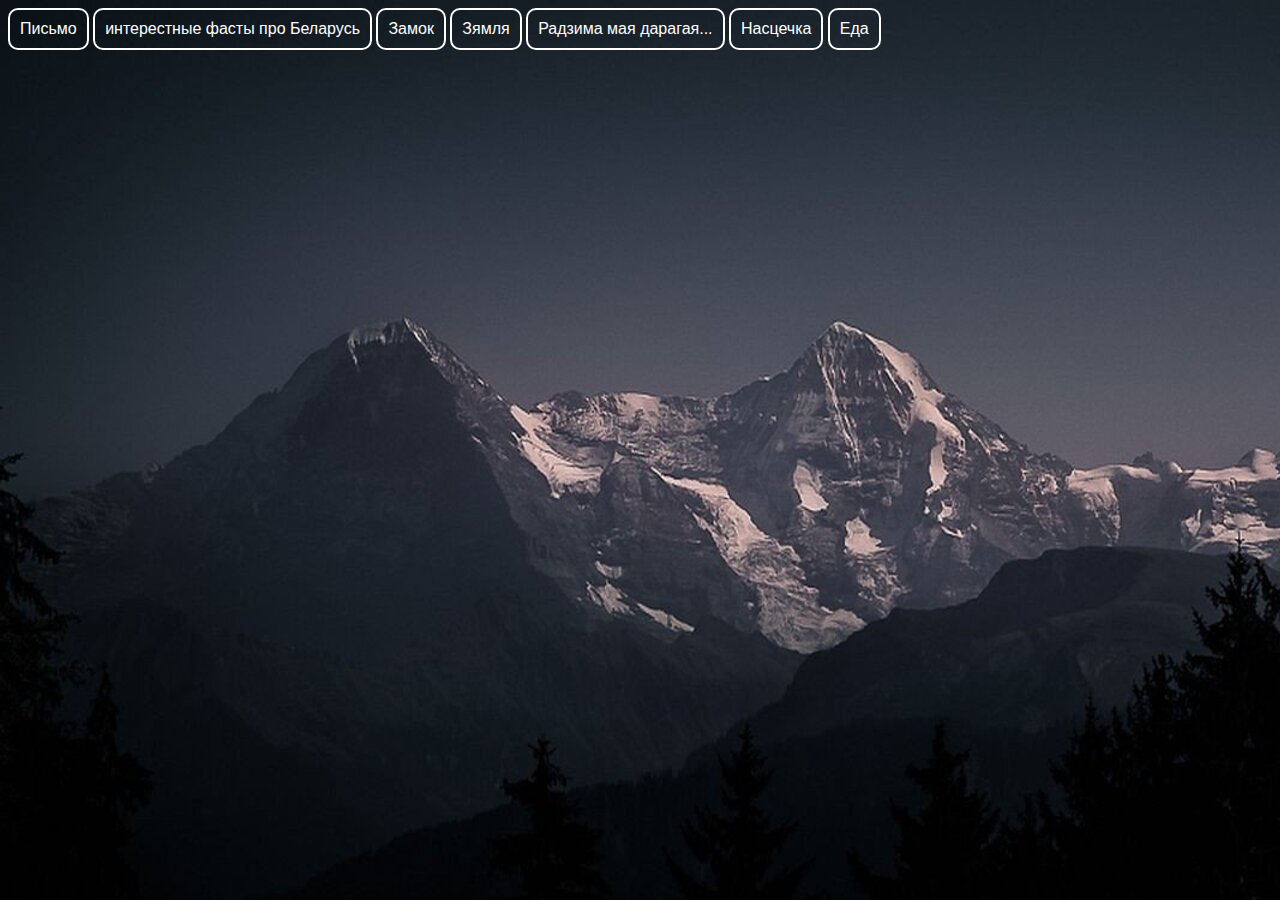
<file: index.html>
<!DOCTYPE html>
<html lang="en">
<head>
    <meta charset="UTF-8">
    <meta name="viewport" content="width=device-width, initial-scale=1.0">
    <title>Презентация</title>
    <link rel="shortcut icon" href="photos/icon.ico" type="image/x-icon">
    <link rel="stylesheet" href="style.css">
    <meta name="viewport" content="width=device-width, initial-scale=1.0">
</head>

  <a href = "pismo" class="button">Письмо</a>
  <a href = "most-bel" class="button">интерестные фасты про Беларусь</a>
  <a href = "zamok" class="button">Замок</a>
  <a href = "zamlya" class="button">Зямля</a>
  <a href = "radzima_maya_daragaya" class="button">Радзима мая дарагая...</a>
  <a href = "nastya" class="button">Насцечка</a>
  <a href = "food" class="button">Еда</a>
  
</body>
</html>
</file>
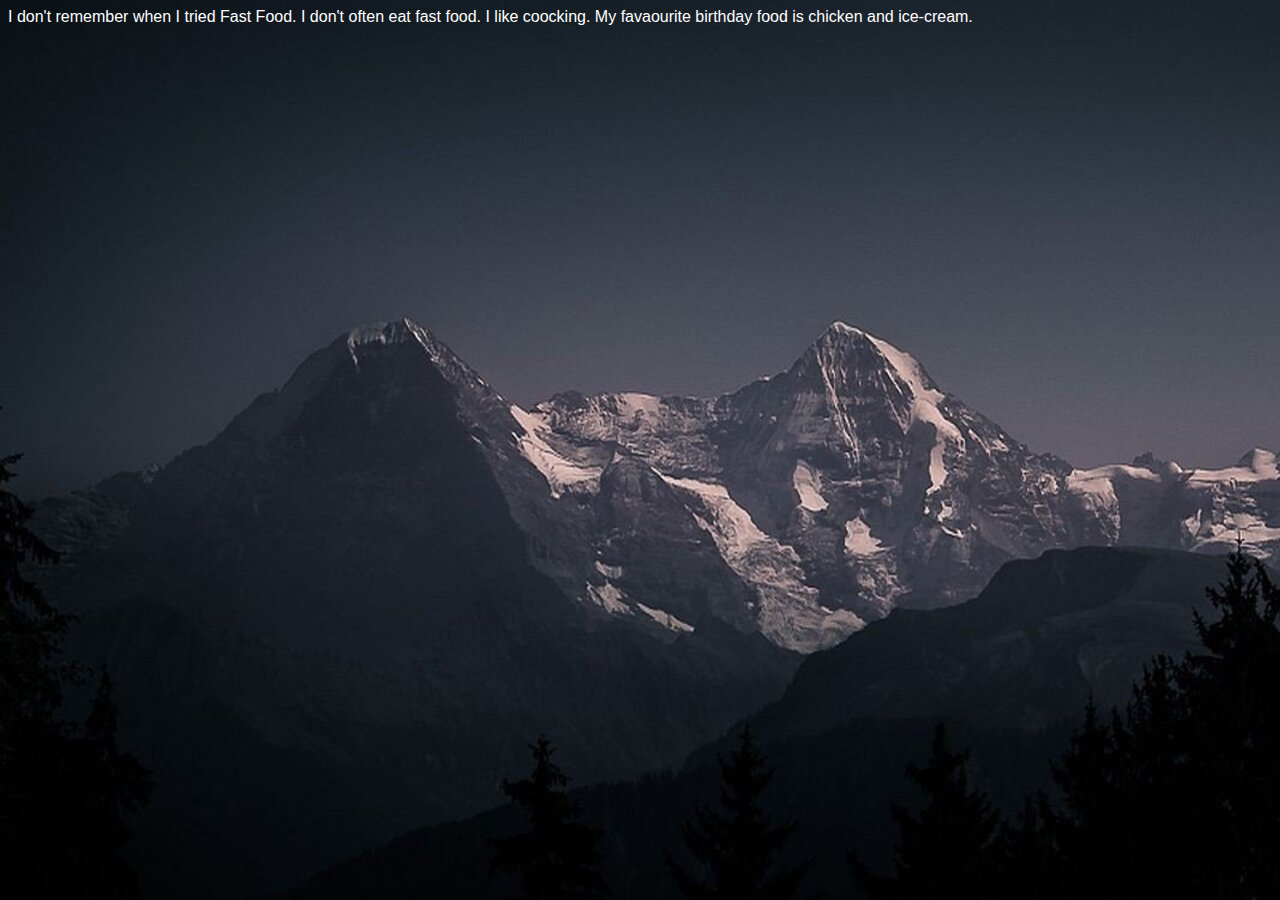
<file: cheesecake.html>
<!DOCTYPE html>
<html lang="en">
<head>
    <meta charset="UTF-8">
    <meta name="viewport" content="width=device-width, initial-scale=1.0">
    <title>Restaurant Menu</title>
    <link rel="stylesheet" href="style.css">
</head>
<body>
<span>
  I don't remember when I tried Fast Food. I don't often eat fast food. I like coocking. My favaourite birthday food is chicken and ice-cream. 
</span>
</body>
</html>
</file>
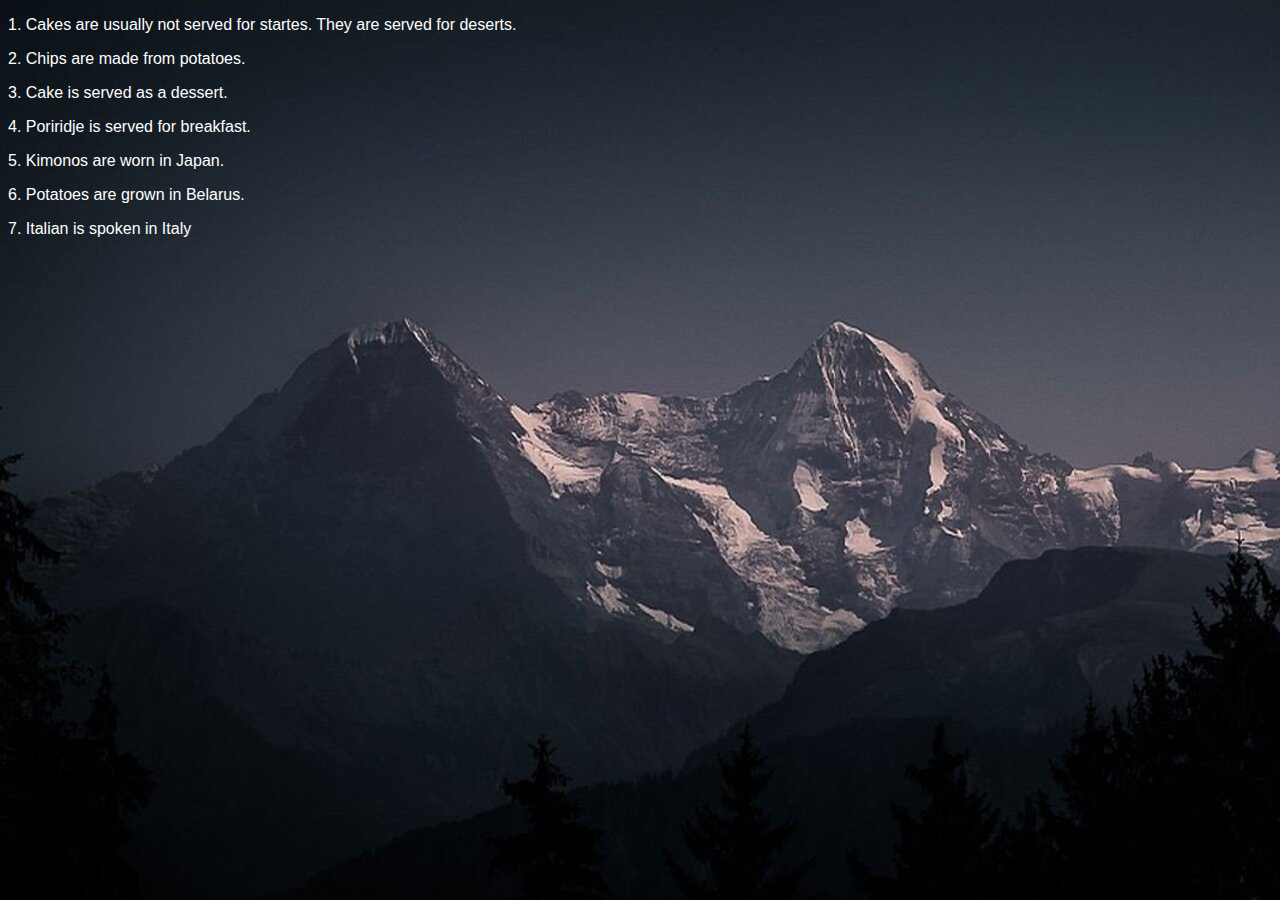
<file: food.html>
<!DOCTYPE html>
<html lang="en">
<head>
    <meta charset="UTF-8">
    <meta name="viewport" content="width=device-width, initial-scale=1.0">
    <title>Еда</title>
    <link rel="stylesheet" href="style.css">
</head>
<body>
    <p>1. Cakes are usually not served for startes. They are served for deserts.</p>
    <p>2. Сhips are made from potatoes.</p>
    <p>3. Cake is served as a dessert.</p>
    <p>4. Poriridje is served for breakfast.</p>
    <p>5. Kimonos are worn in Japan.</p>
    <p>6. Potatoes  are grown in Belarus.</p>
    <p>7. Italian is spoken in Italy</p>
</body>
</html>
</file>
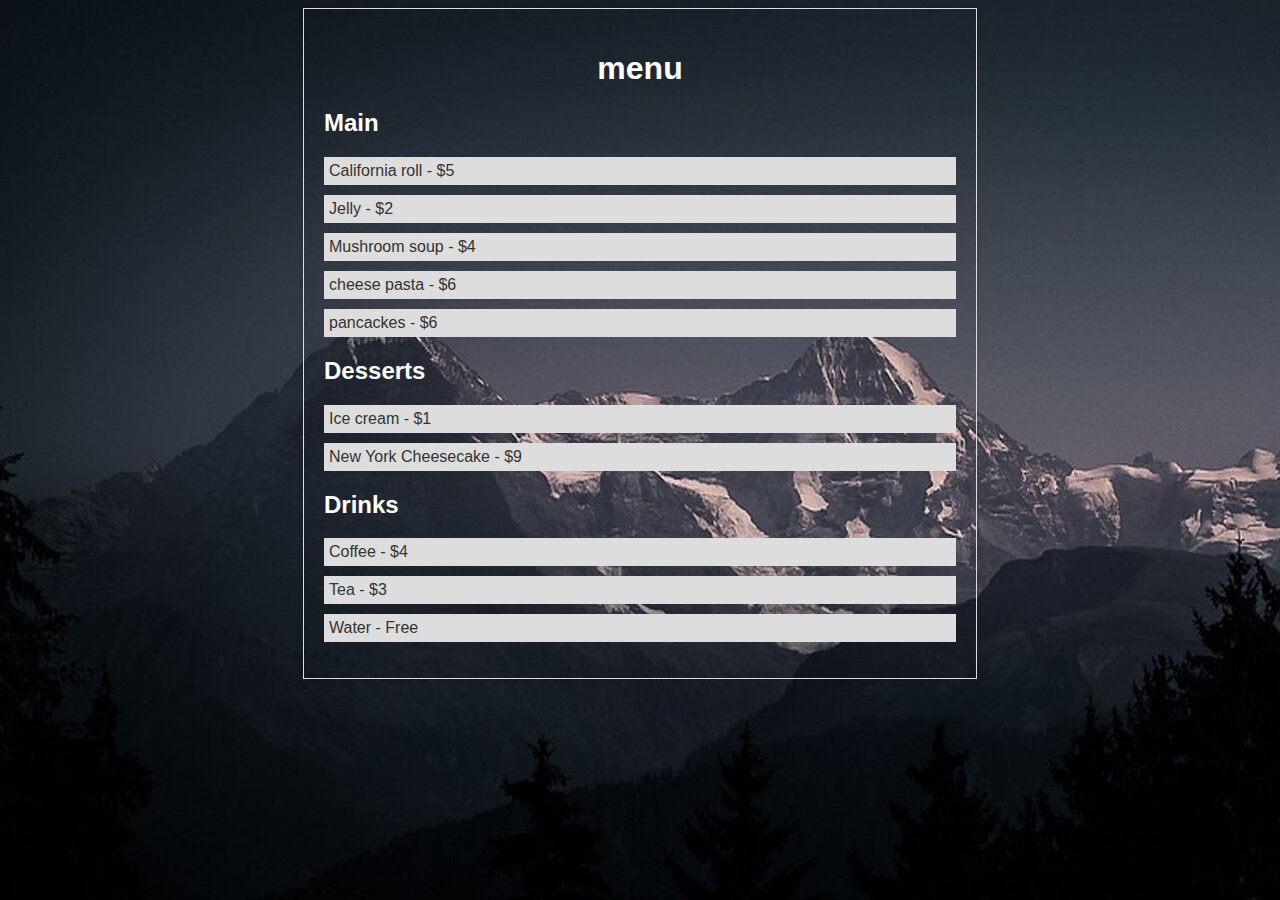
<file: menu.html>
<!DOCTYPE html>
<html lang="en">
<head>
    <meta charset="UTF-8">
    <meta name="viewport" content="width=device-width, initial-scale=1.0">
    <title>Restaurant Menu</title>
    <link rel="stylesheet" href="style.css">
</head>
<body>
<div class="menu">
    <h1 class="center">menu</h1>

    <h2 id="main">Main</h2>
    <ul>
        <li><a href="#roll">California roll - $5</a></li>
        <li><a href="#pizza">Jelly - $2</a></li>
        <li><a href="#fish">Mushroom soup - $4</a></li>
        <li><a href="#pasta">cheese pasta - $6</a></li>
        <li><a href="#pancackes">pancackes - $6</a></li>
    </ul>

    <h2 id="desserts">Desserts</h2>
    <ul>
        <li><a href="#icecream">Ice cream - $1</a></li>
        <li><a href="cheesecake.html">New York Cheesecake - $9</a></li>
    </ul>

    <h2 id="drinks">Drinks</h2>
    <ul>
        <li><a href="#coffee">Coffee - $4</a></li>
        <li><a href="#tea">Tea - $3</a></li>
        <li><a href="#water">Water - Free</a></li>
    </ul>
</div>

</body>
</html>
</file>
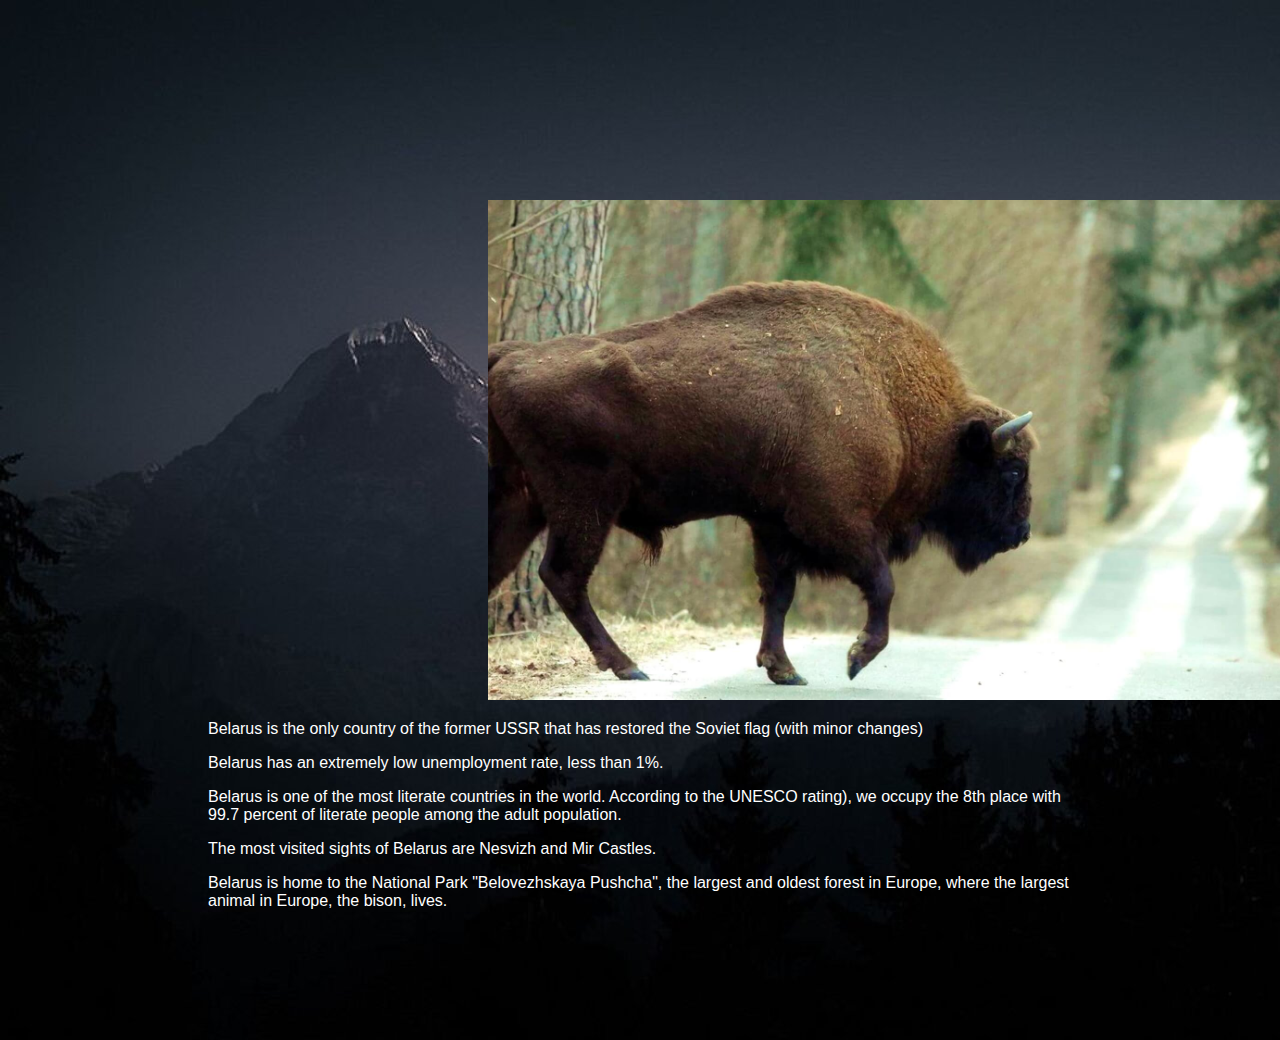
<file: most-bel.html>
<!DOCTYPE html>
<html lang="en">
<head>
    <meta charset="UTF-8">
    <meta name="viewport" content="width=device-width, initial-scale=1.0">
    <title>Презентация</title>
    <link rel="shortcut icon" href="photos/icon.ico" type="image/x-icon">
    <link rel="stylesheet" href="style.css">
    <meta name="viewport" content="width=device-width, initial-scale=1.0">
</head>
<body>
    <div style="margin: 200px 200px; height: 640px;">
        <img src="photos/photo_13.jpg" alt="" style="margin-left:280px; top: 20px;" height="500px">
        <p class="text">Belarus is the only country of the former USSR that has restored the Soviet flag (with minor changes)</p>
        <p class="text">Belarus has an extremely low unemployment rate, less than 1%.</p>
        <p class="text">Belarus is one of the most literate countries in the world. According to the UNESCO rating), we occupy the 8th place with 99.7 percent of literate people among the adult population.</p>
        <p class="text">The most visited sights of Belarus are Nesvizh and Mir Castles.</p>
        <p class="text">Belarus is home to the National Park "Belovezhskaya Pushcha", the largest and oldest forest in Europe, where the largest animal in Europe, the bison, lives.</p>
    </div>
    </div>
</body>
</html>
</file>
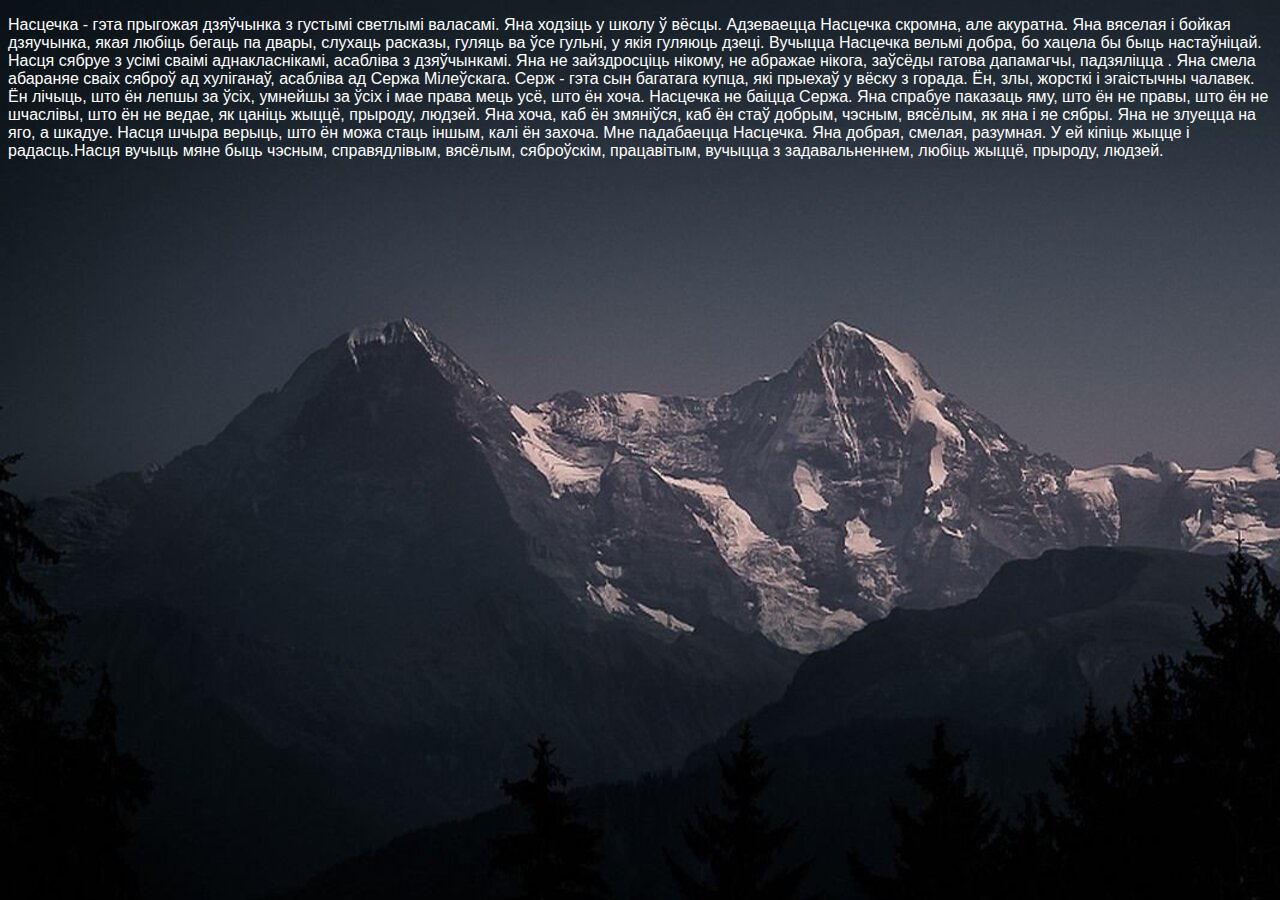
<file: nastya.html>
<!DOCTYPE html>
<html lang="en">
<head>
    <meta charset="UTF-8">
    <meta name="viewport" content="width=device-width, initial-scale=1.0">
    <title>Презентация</title>
    <link rel="shortcut icon" href="photos/icon.ico" type="image/x-icon">
    <link rel="stylesheet" href="style.css">
    <meta name="viewport" content="width=device-width, initial-scale=1.0">
</head>
<body>
    <p>Насцечка - гэта прыгожая дзяўчынка з густымі светлымі валасамі. Яна ходзіць у школу ў вёсцы. Адзеваецца Насцечка скромна, але акуратна. Яна вяселая і бойкая дзяучынка, якая любіць бегаць па двары, слухаць расказы, гуляць ва ўсе гульні, у якія гуляюць дзеці. Вучыцца Насцечка вельмі добра, бо хацела бы быць настаўніцай. Насця сябруе з усімі сваімі аднакласнікамі, асабліва з дзяўчынкамі. Яна не зайздросціць нікому, не абражае нікога, заўсёды гатова дапамагчы, падзяліцца . Яна смела абараняе сваіх сяброў ад хуліганаў, асабліва ад Сержа Мілеўскага.
        Серж - гэта сын багатага купца, які прыехаў у вёску з горада. Ён, злы, жорсткі і эгаістычны чалавек. Ён лічыць, што ён лепшы за ўсіх, умнейшы за ўсіх і мае права мець усё, што ён хоча. Насцечка не баіцца Сержа. Яна спрабуе паказаць яму, што ён не правы, што ён не шчаслівы, што ён не ведае, як цаніць жыццё, прыроду, людзей. Яна хоча, каб ён змяніўся, каб ён стаў добрым, чэсным, вясёлым, як яна і яе сябры. Яна не злуецца на яго, а шкадуе. Насця шчыра верыць, што ён можа стаць іншым, калі ён захоча.
        
        Мне падабаецца Насцечка. Яна добрая, смелая, разумная. У ей кіпіць жыцце і радасць.Насця вучыць мяне быць чэсным, справядлівым, вясёлым, сяброўскім, працавітым, вучыцца з задавальненнем, любіць жыццё, прыроду, людзей.</p>
    </div>
    </div>
</body>
</html>
</file>
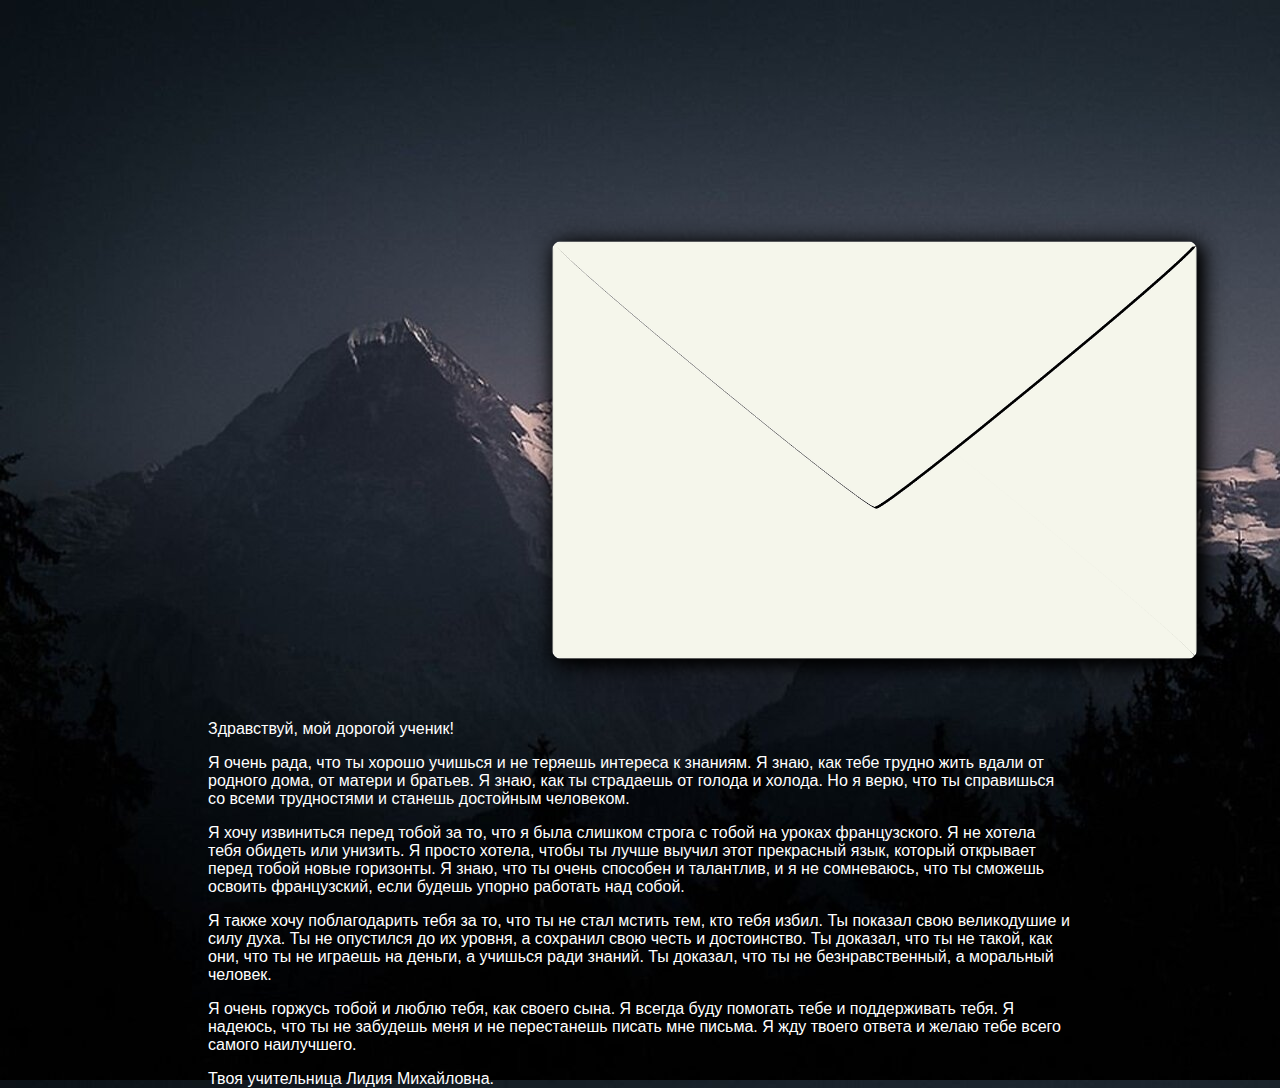
<file: pismo.html>
<!DOCTYPE html>
<html lang="en">
<head>
    <meta charset="UTF-8">
    <meta name="viewport" content="width=device-width, initial-scale=1.0">
    <title>Презентация</title>
    <link rel="shortcut icon" href="photos/icon.ico" type="image/x-icon">
    <link rel="stylesheet" href="style.css">
    <meta name="viewport" content="width=device-width, initial-scale=1.0">
</head>
<body>
    <div style="margin: 200px 200px; height: 640px;">
        <img src="photos/photo_12.png" alt="" style="margin-left:280px; top: 20px;" height="500px">
        <p class="text">Здравствуй, мой дорогой ученик!</p>
        <p class="text">Я очень рада, что ты хорошо учишься и не теряешь интереса к знаниям. Я знаю, как тебе трудно жить вдали от родного дома, от матери и братьев. Я знаю, как ты страдаешь от голода и холода. Но я верю, что ты справишься со всеми трудностями и станешь достойным человеком.</p>
        <p class="text">Я хочу извиниться перед тобой за то, что я была слишком строга с тобой на уроках французского. Я не хотела тебя обидеть или унизить. Я просто хотела, чтобы ты лучше выучил этот прекрасный язык, который открывает перед тобой новые горизонты. Я знаю, что ты очень способен и талантлив, и я не сомневаюсь, что ты сможешь освоить французский, если будешь упорно работать над собой.</p>
        <p class="text">Я также хочу поблагодарить тебя за то, что ты не стал мстить тем, кто тебя избил. Ты показал свою великодушие и силу духа. Ты не опустился до их уровня, а сохранил свою честь и достоинство. Ты доказал, что ты не такой, как они, что ты не играешь на деньги, а учишься ради знаний. Ты доказал, что ты не безнравственный, а моральный человек.</p>
        <p class="text">Я очень горжусь тобой и люблю тебя, как своего сына. Я всегда буду помогать тебе и поддерживать тебя. Я надеюсь, что ты не забудешь меня и не перестанешь писать мне письма. Я жду твоего ответа и желаю тебе всего самого наилучшего.</p>
        <p class="text">Твоя учительница Лидия Михайловна.</p>
    </div>
    </div>
</body>
</html>
</file>
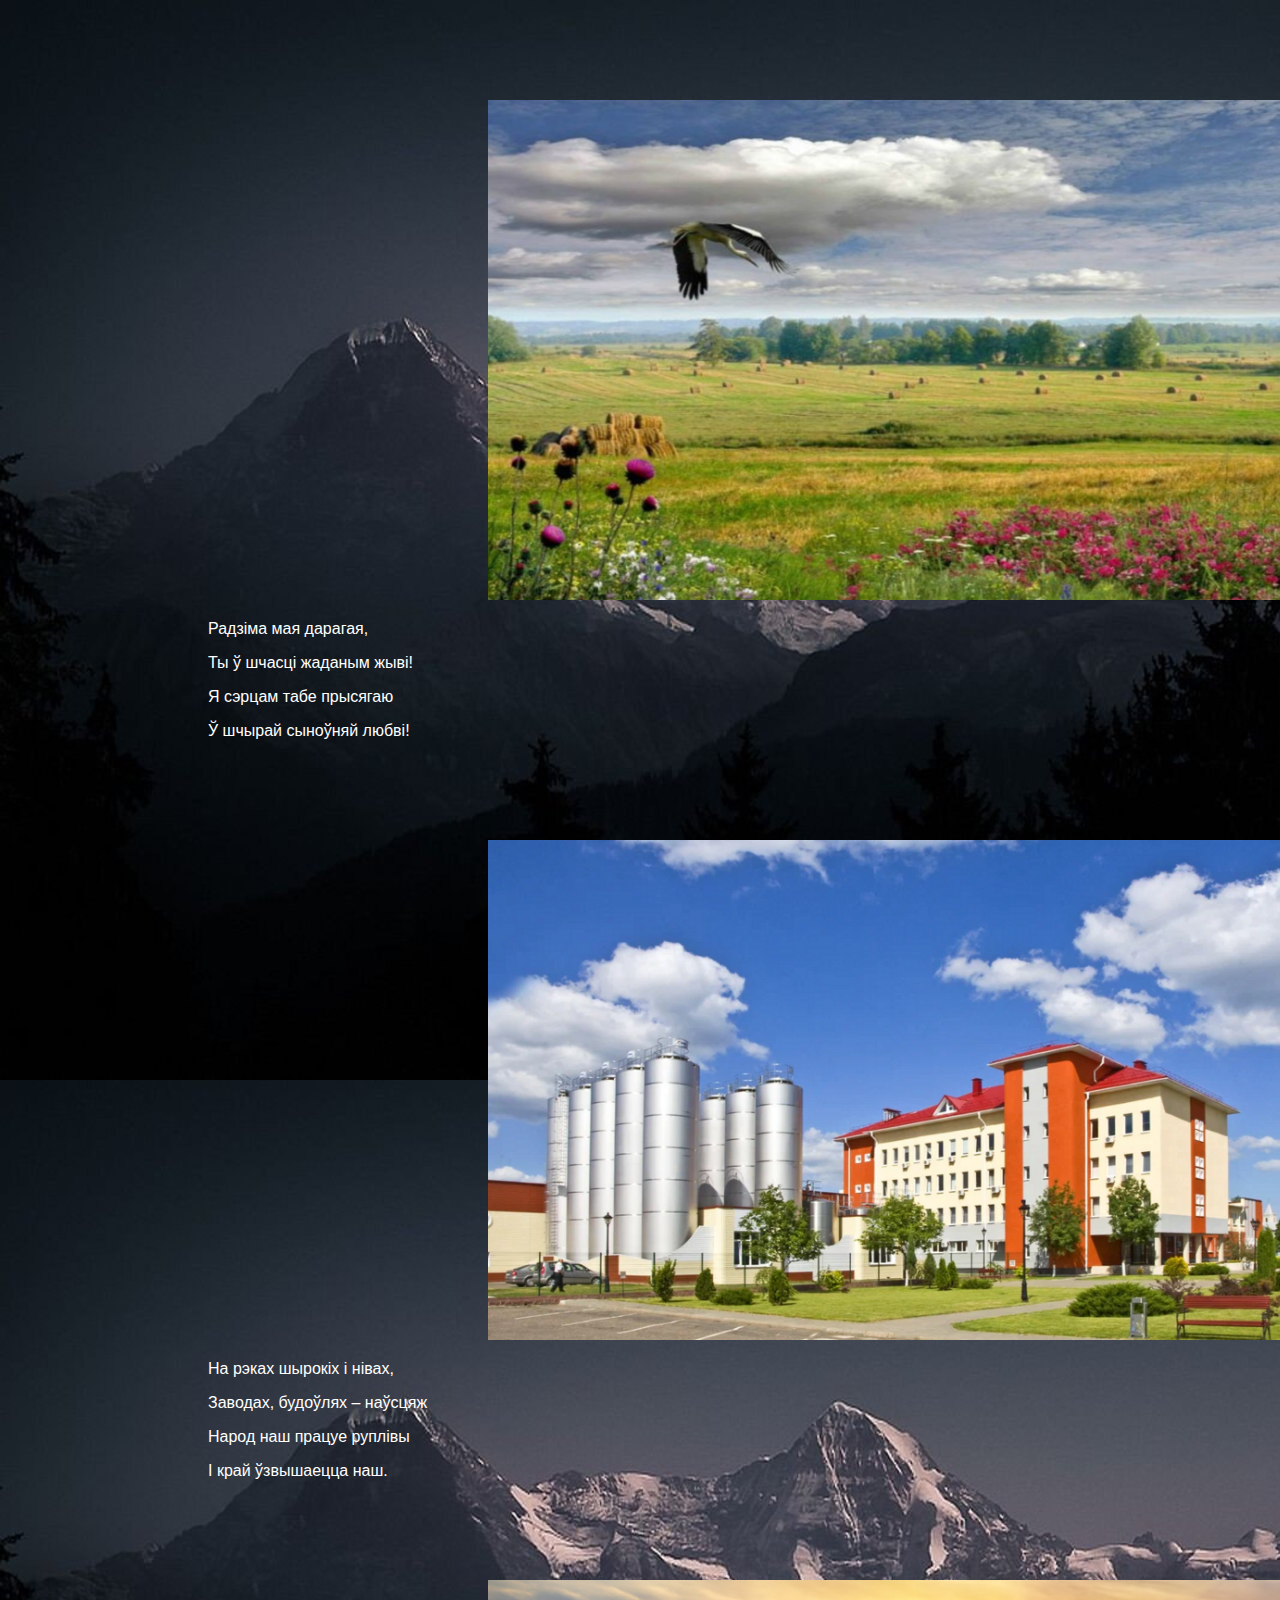
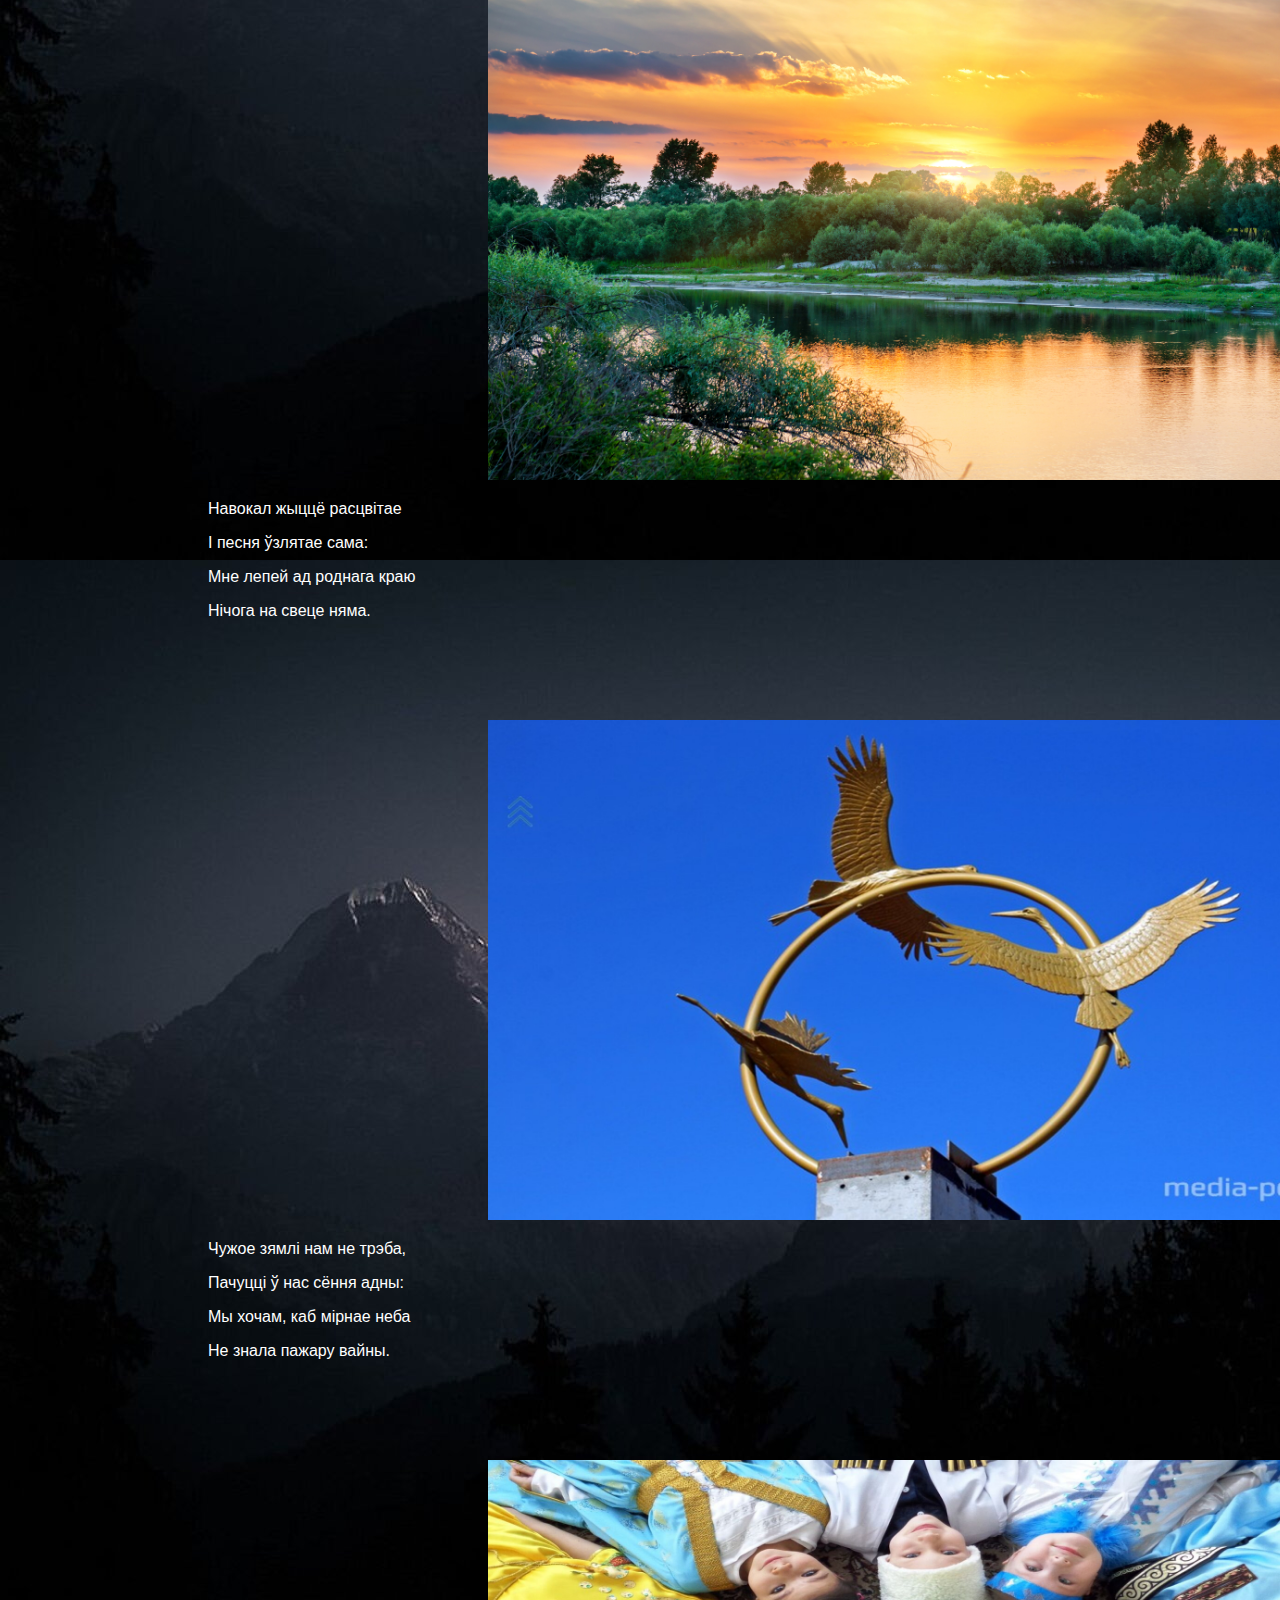
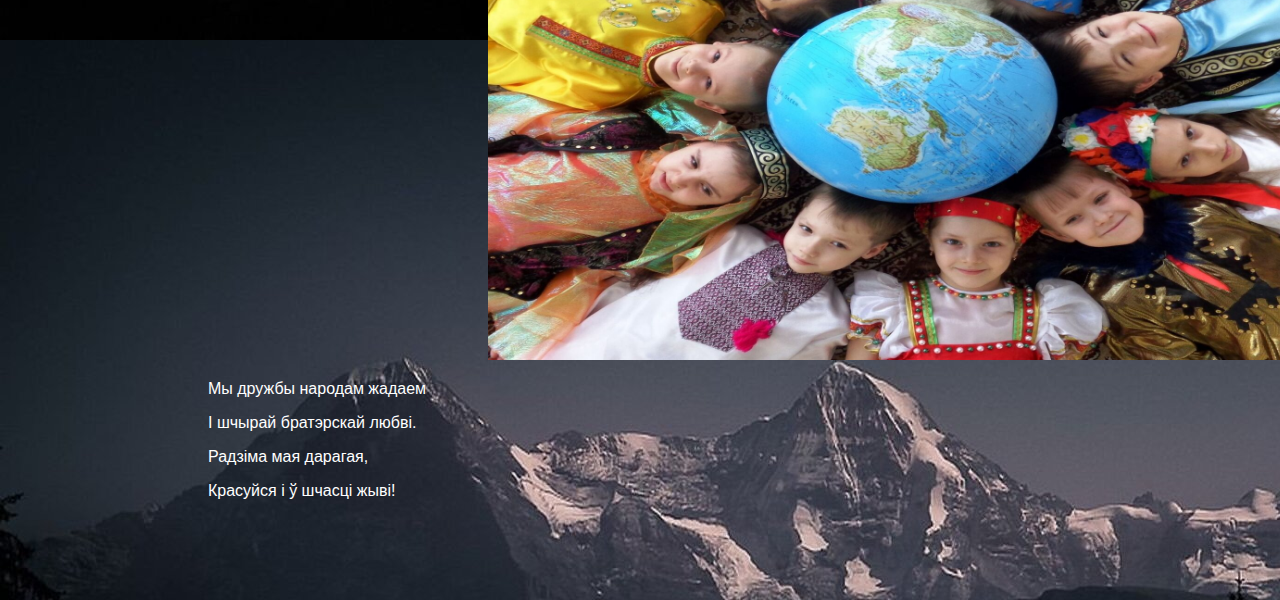
<file: radzima_maya_daragaya.html>
<!DOCTYPE html>
<html lang="en">
<head>
    <meta charset="UTF-8">
    <meta name="viewport" content="width=device-width, initial-scale=1.0">
    <title>Презентация</title>
    <link rel="shortcut icon" href="photos/icon.ico" type="image/x-icon">
    <link rel="stylesheet" href="style.css">
    <meta name="viewport" content="width=device-width, initial-scale=1.0">
</head>
<body>
    <div style="margin: 100px 200px; height: 640px;">
        <img src="photos/photo_1.jpg" alt="" style="margin-left:280px; top: 20px;" height="500px">
        <p class="text">Радзіма мая дарагая,</p>
        <p class="text">Ты ў шчасці жаданым жыві!</p>
        <p class="text">Я сэрцам табе прысягаю</p>
        <p class="text">Ў шчырай сыноўняй любві!</p>
    </div>
    <div style="margin: 100px 200px; height: 640px;">
        <img src="photos/photo_2.png" alt="" style="margin-left:280px; top: 20px;" height="500px">
        <p class="text">На рэках шырокіх і нівах,</p>
        <p class="text">Заводах, будоўлях – наўсцяж</p>
        <p class="text">Народ наш працуе руплівы</p>
        <p class="text">І край ўзвышаецца наш.</p>
    </div>
    <div style="margin: 100px 200px; height: 640px;">
        <img src="photos/photo_3.jpg" alt="" style="margin-left:280px; top: 20px;" height="500px">
        <p class="text">Навокал жыццё расцвітае </p>
        <p class="text">І песня ўзлятае сама:</p>
        <p class="text">Мне лепей ад роднага краю</p>
        <p class="text">Нічога на свеце няма.</p>
    </div>
    <div style="margin: 100px 200px; height: 640px;">
        <img src="photos/photo_4.jpg" alt="" style="margin-left:280px; top: 20px;" height="500px">
        <p class="text">Чужое зямлі нам не трэба,</p>
        <p class="text">Пачуцці ў нас сёння адны:</p>
        <p class="text">Мы хочам, каб мірнае неба</p>
        <p class="text">Не знала пажару вайны.</p>
    </div>
    <div style="margin: 100px 200px; height: 640px;">
        <img src="photos/photo_5.jpg" alt="" style="margin-left:280px; top: 20px;" height="500px">
        <p class="text">Мы дружбы народам жадаем</p>
        <p class="text">І шчырай братэрскай любві.</p>
        <p class="text">Радзіма мая дарагая,</p>
        <p class="text">Красуйся і ў шчасці жыві!</p>
    </div>
</body>
</html>
</file>
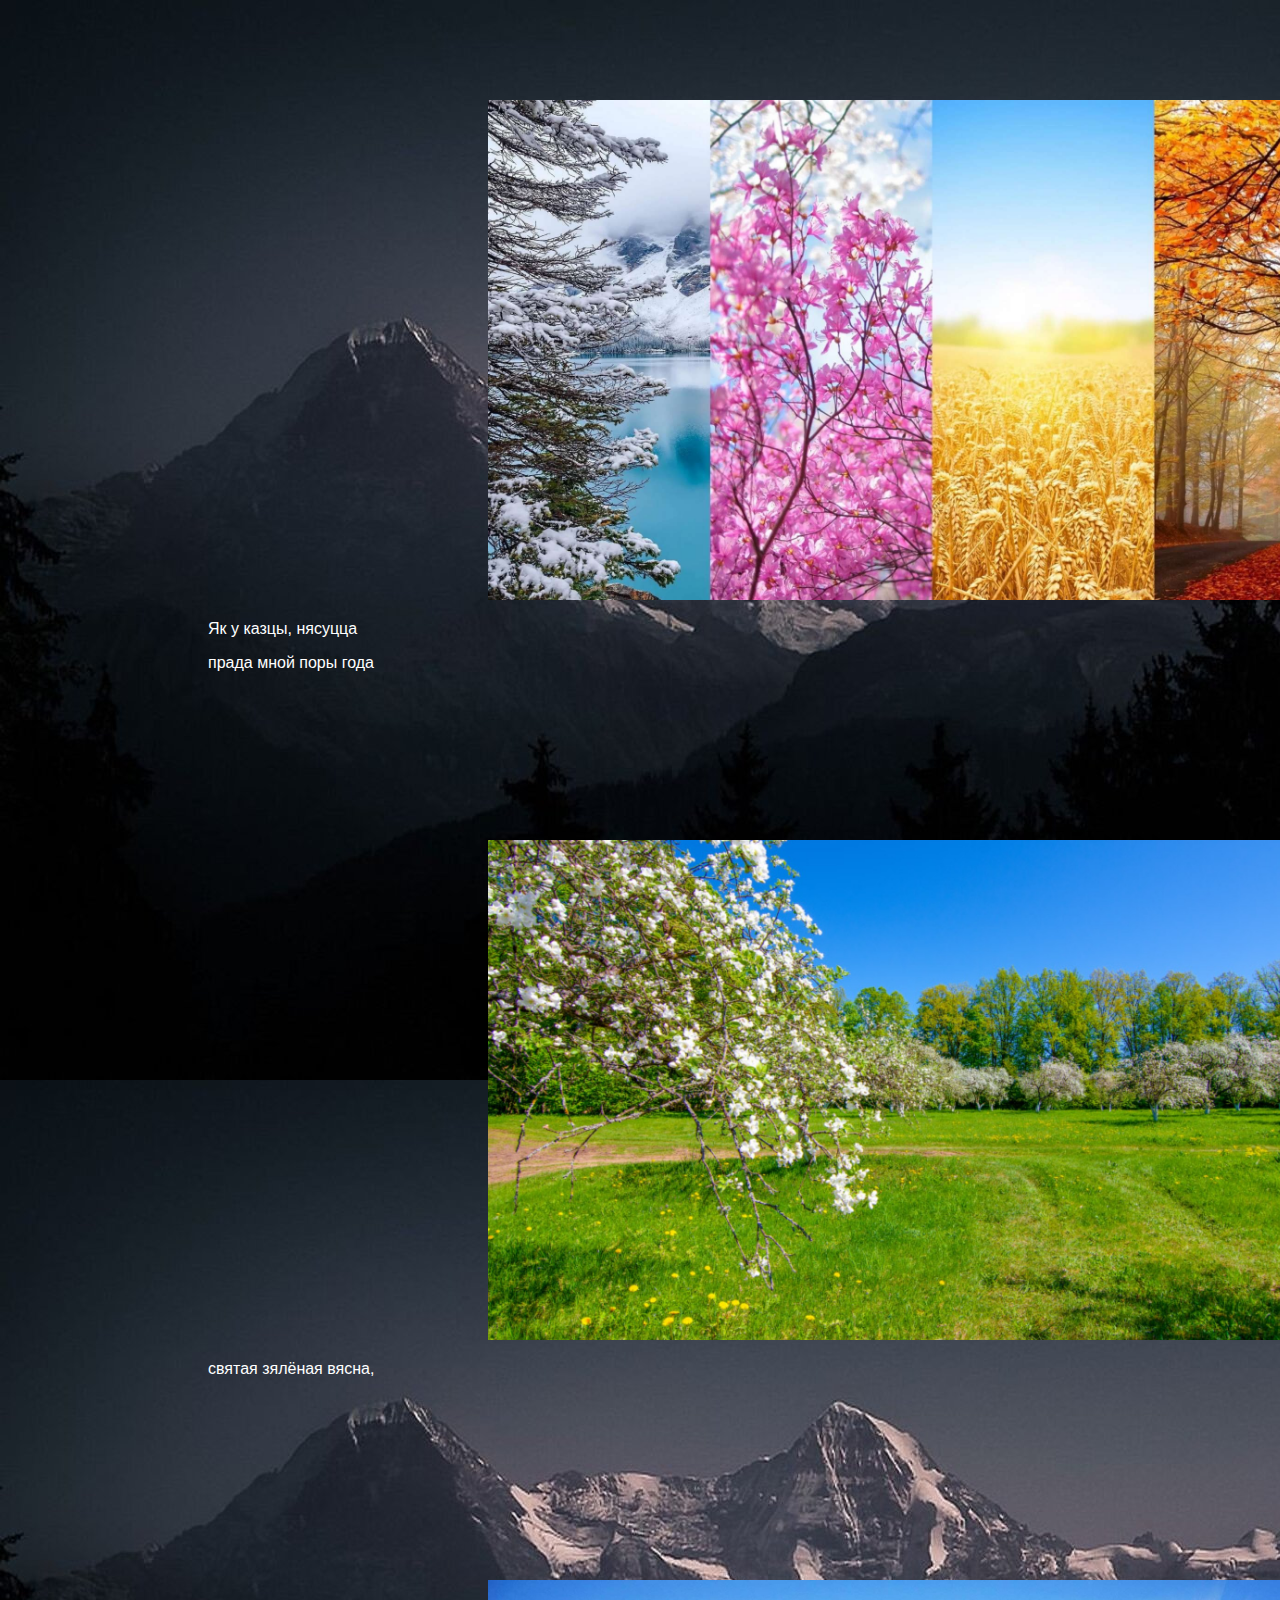
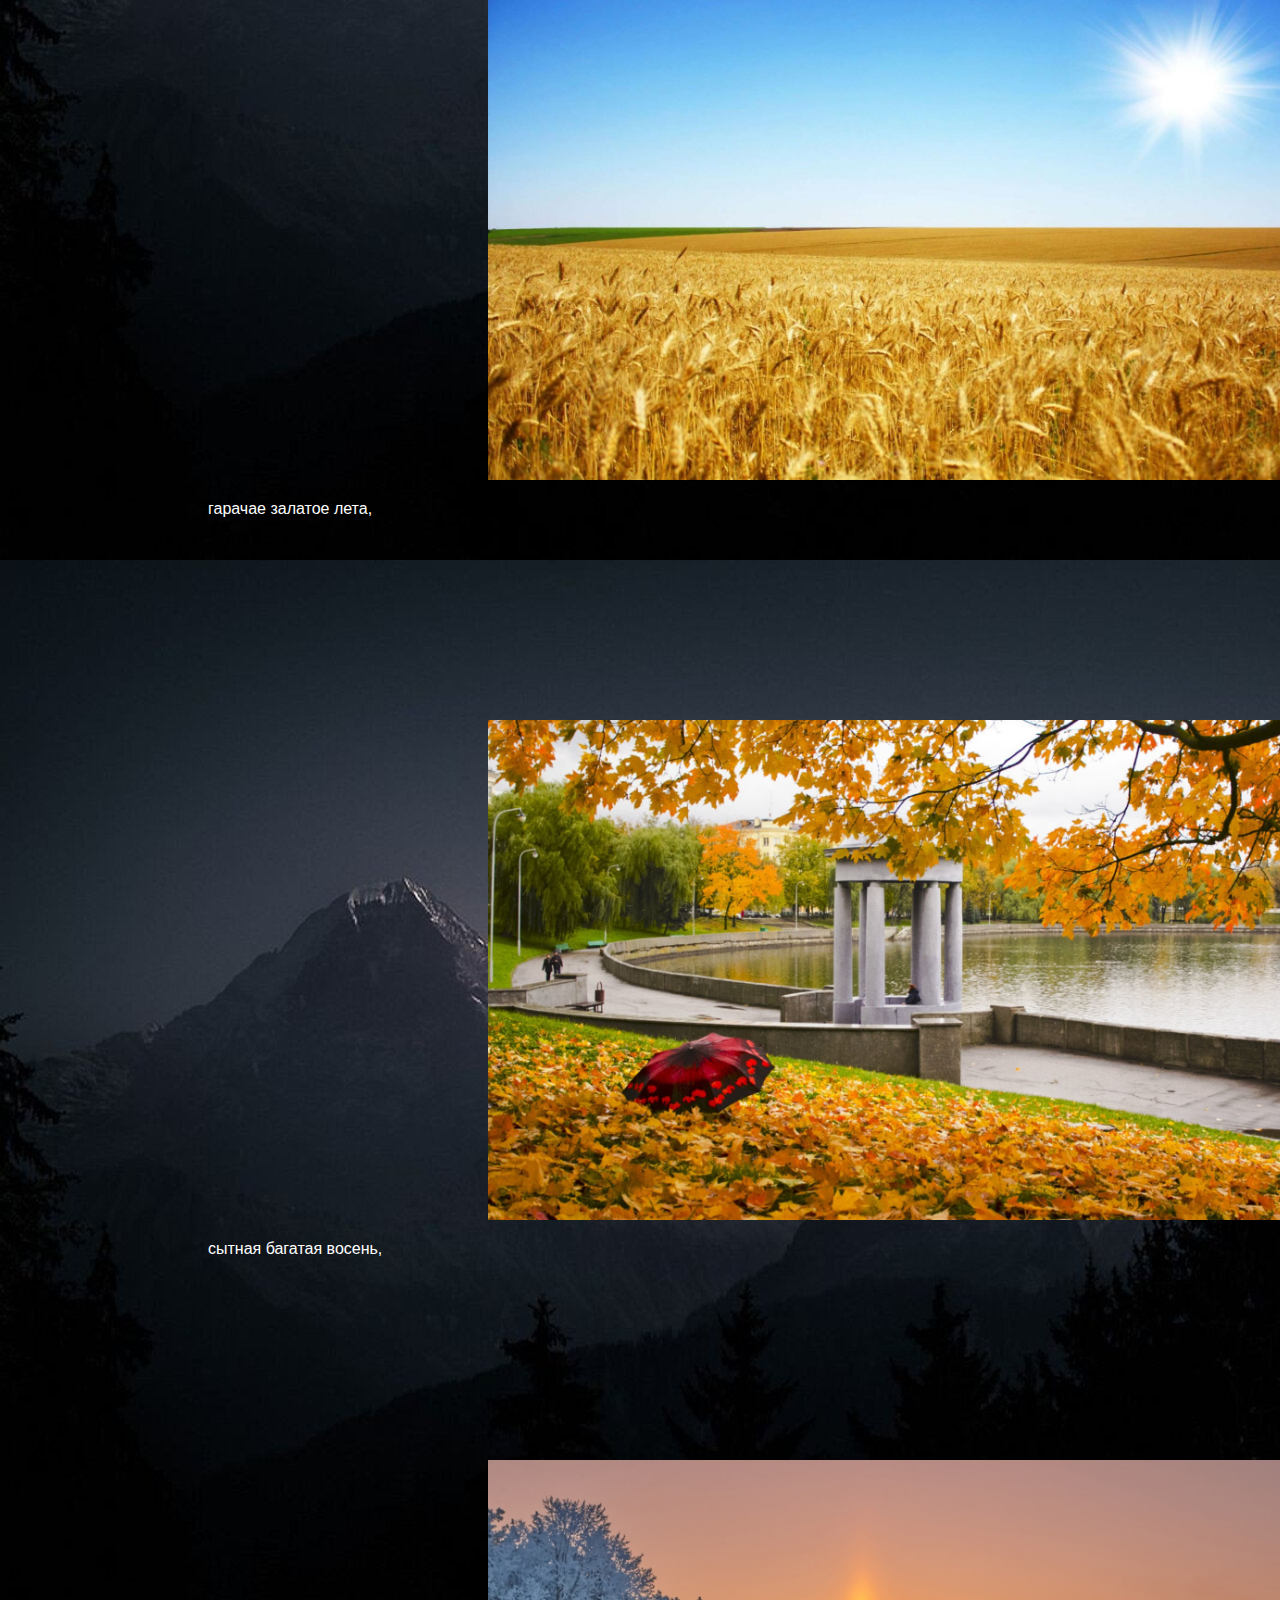
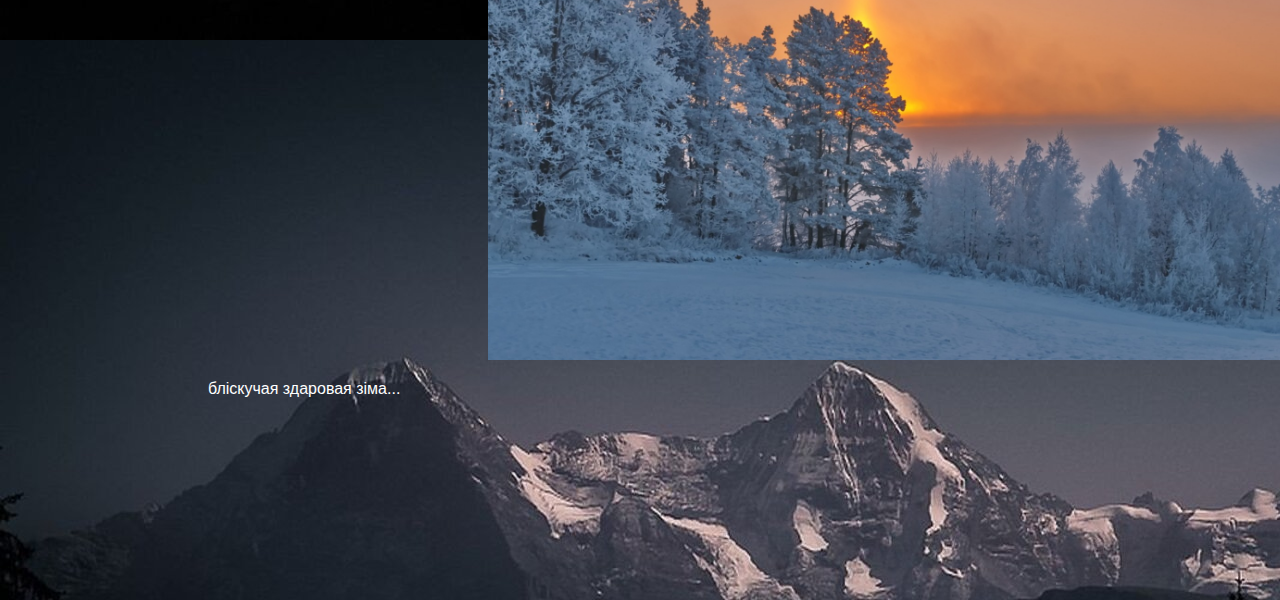
<file: zamlya.html>
<!DOCTYPE html>
<html lang="en">
<head>
    <meta charset="UTF-8">
    <meta name="viewport" content="width=device-width, initial-scale=1.0">
    <title>Презентация</title>
    <link rel="shortcut icon" href="photos/icon.ico" type="image/x-icon">
    <link rel="stylesheet" href="style.css">
    <meta name="viewport" content="width=device-width, initial-scale=1.0">
</head>
<body>
    <div style="margin: 100px 200px; height: 640px;">
        <img src="photos/photo_10.jpg" alt="" style="margin-left:280px; top: 20px;" height="500px">
        <p class="text">Як у казцы, нясуцца</p>
        <p class="text">прада мной поры года </p>
    </div>
    <div style="margin: 100px 200px; height: 640px;">
        <img src="photos/photo_6.jpg" alt="" style="margin-left:280px; top: 20px;" height="500px">
        <p class="text">святая зялёная вясна, </p>
    </div>
    <div style="margin: 100px 200px; height: 640px;">
        <img src="photos/photo_7.jpg" alt="" style="margin-left:280px; top: 20px;" height="500px">
        <p class="text">гарачае залатое лета,</p>
    </div>
    <div style="margin: 100px 200px; height: 640px;">
        <img src="photos/photo_8.jpg" alt="" style="margin-left:280px; top: 20px;" height="500px">
        <p class="text">сытная багатая восень,</p>
    </div>
    <div style="margin: 100px 200px; height: 640px;">
        <img src="photos/photo_9.jpg" alt="" style="margin-left:280px; top: 20px;" height="500px">
        <p class="text">бліскучая здаровая зіма...</p>
    </div>
</body>
</html>
</file>
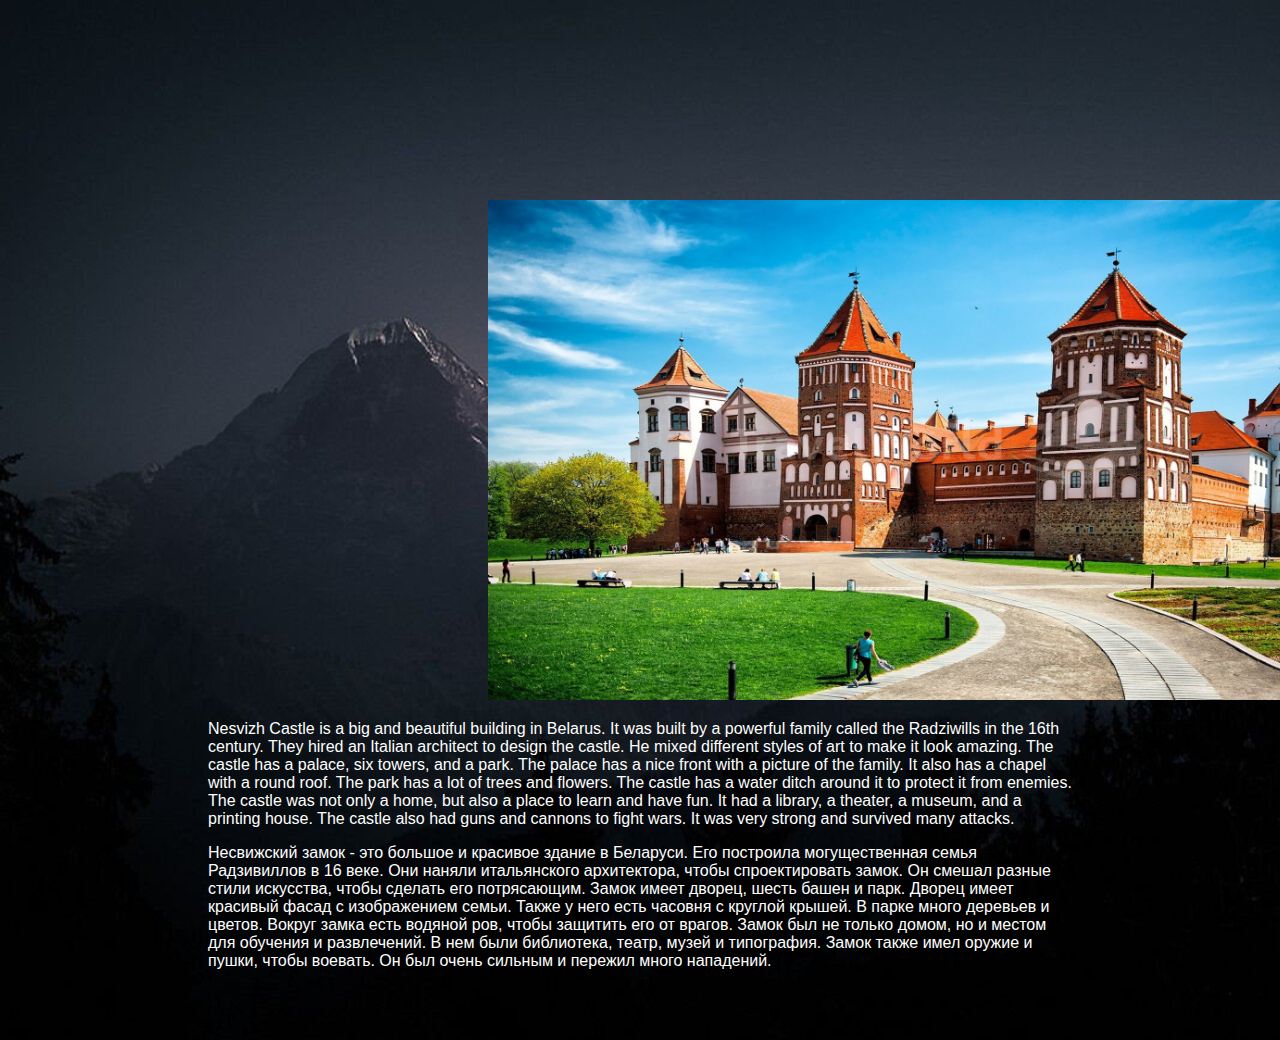
<file: zamok.html>
<!DOCTYPE html>
<html lang="en">
<head>
    <meta charset="UTF-8">
    <meta name="viewport" content="width=device-width, initial-scale=1.0">
    <title>Презентация</title>
    <link rel="shortcut icon" href="photos/icon.ico" type="image/x-icon">
    <link rel="stylesheet" href="style.css">
    <meta name="viewport" content="width=device-width, initial-scale=1.0">
</head>
<body>
    <div style="margin: 200px 200px; height: 640px;">
        <img src="photos/photo_11.jpg" alt="" style="margin-left:280px; top: 20px;" height="500px">
        <p class="text">Nesvizh Castle is a big and beautiful building in Belarus. It was built by a powerful family called the Radziwills in the 16th century. They hired an Italian architect to design the castle. He mixed different styles of art to make it look amazing.

            The castle has a palace, six towers, and a park. The palace has a nice front with a picture of the family. It also has a chapel with a round roof. The park has a lot of trees and flowers. The castle has a water ditch around it to protect it from enemies.
            
            The castle was not only a home, but also a place to learn and have fun. It had a library, a theater, a museum, and a printing house. The castle also had guns and cannons to fight wars. It was very strong and survived many attacks.</p>
        <p class="text">Несвижский замок - это большое и красивое здание в Беларуси. Его построила могущественная семья Радзивиллов в 16 веке. Они наняли итальянского архитектора, чтобы спроектировать замок. Он смешал разные стили искусства, чтобы сделать его потрясающим.

            Замок имеет дворец, шесть башен и парк. Дворец имеет красивый фасад с изображением семьи. Также у него есть часовня с круглой крышей. В парке много деревьев и цветов. Вокруг замка есть водяной ров, чтобы защитить его от врагов.
            
            Замок был не только домом, но и местом для обучения и развлечений. В нем были библиотека, театр, музей и типография. Замок также имел оружие и пушки, чтобы воевать. Он был очень сильным и пережил много нападений.</p>
    </div>
    </div>
</body>
</html>
</file>
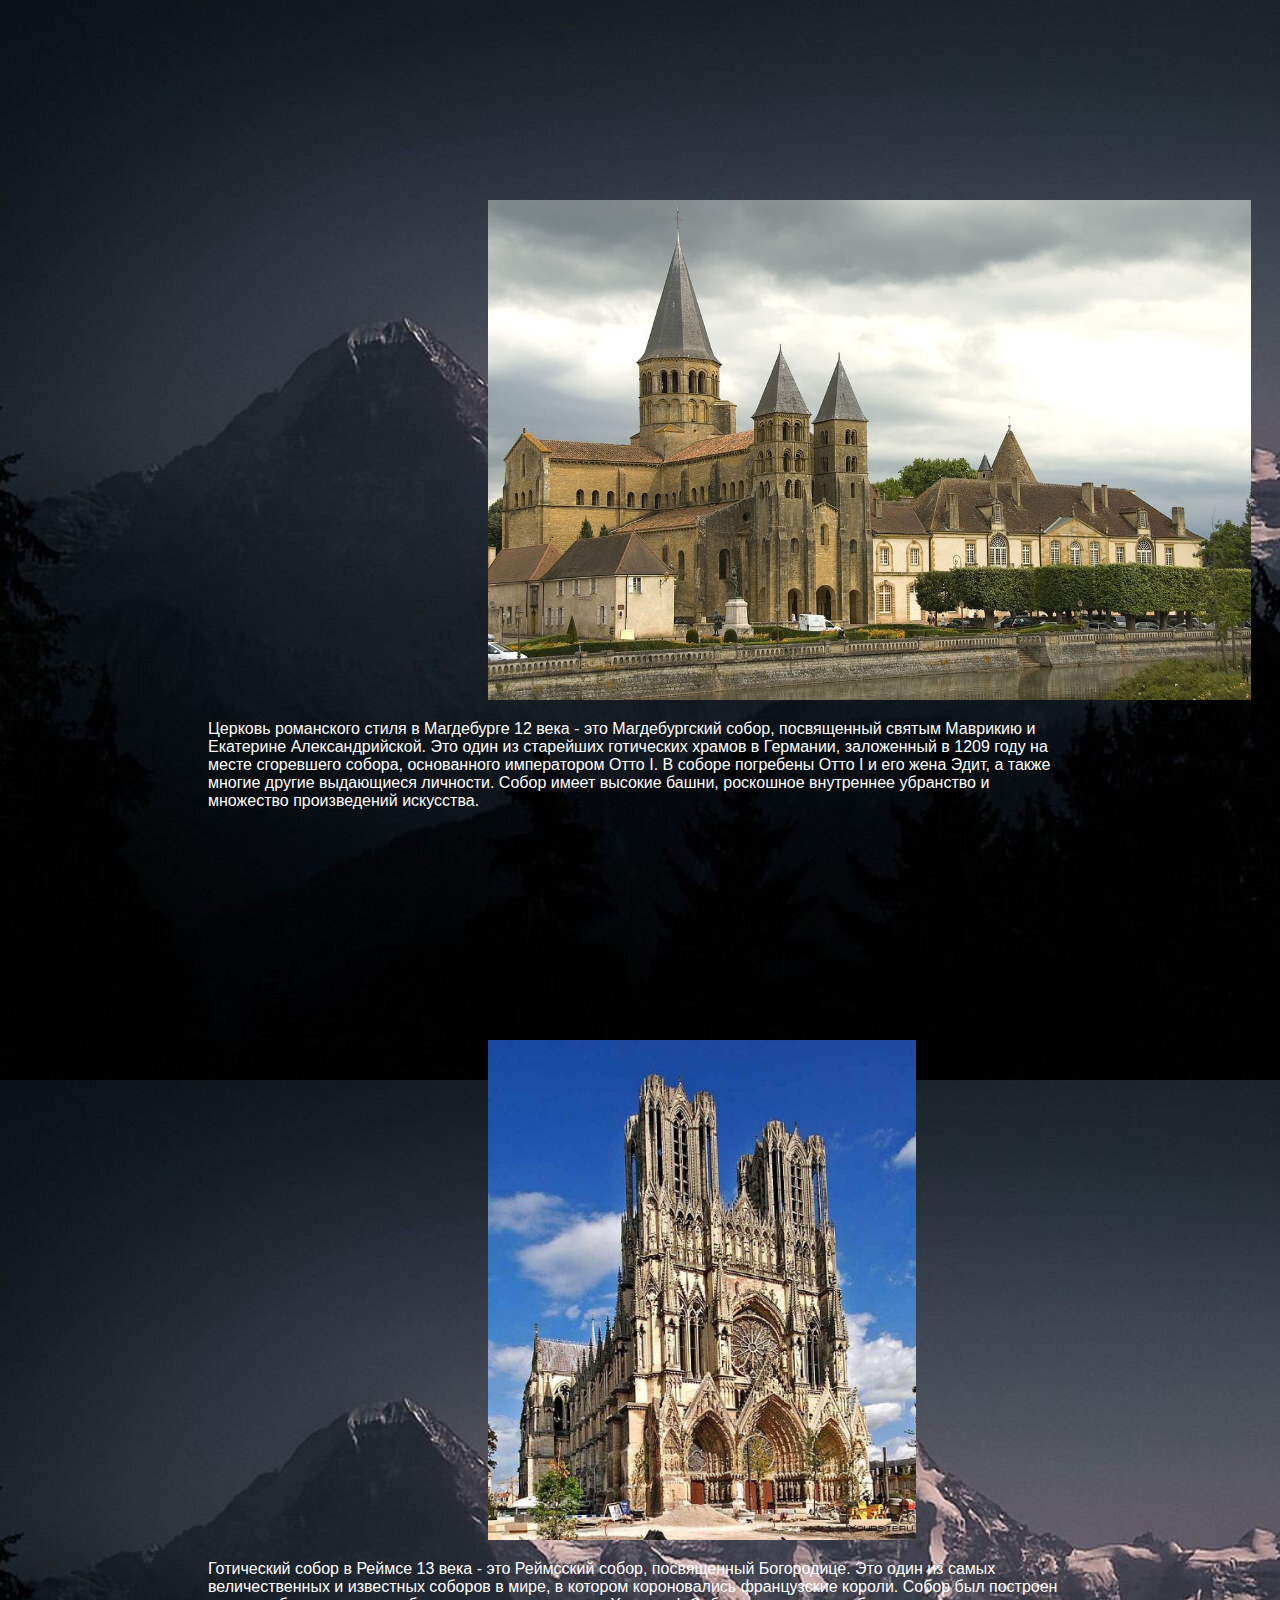
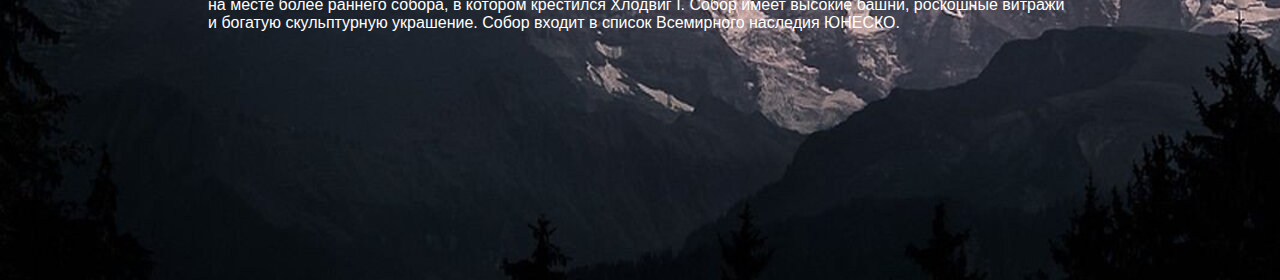
<file: zap_kyl.html>
<!DOCTYPE html>
<html lang="en">
<head>
    <meta charset="UTF-8">
    <meta name="viewport" content="width=device-width, initial-scale=1.0">
    <title>Презентация</title>
    <link rel="shortcut icon" href="photos/icon.ico" type="image/x-icon">
    <link rel="stylesheet" href="style.css">
    <meta name="viewport" content="width=device-width, initial-scale=1.0">
</head>
<body>
    <div style="margin: 200px 200px; height: 640px;">
        <img src="photos/photo_14.jpg" alt="" style="margin-left:280px; top: 20px;" height="500px">
        <p class="text">Церковь романского стиля в Магдебурге 12 века - это Магдебургский собор, посвященный святым Маврикию и Екатерине Александрийской. Это один из старейших готических храмов в Германии, заложенный в 1209 году на месте сгоревшего собора, основанного императором Отто I. В соборе погребены Отто I и его жена Эдит, а также многие другие выдающиеся личности. Собор имеет высокие башни, роскошное внутреннее убранство и множество произведений искусства.</p>
    </div>
    <div style="margin: 200px 200px; height: 640px;">
        <img src="photos/photo_15.jpg" alt="" style="margin-left:280px; top: 20px;" height="500px">
        <p class="text">Готический собор в Реймсе 13 века - это Реймсский собор, посвященный Богородице. Это один из самых величественных и известных соборов в мире, в котором короновались французские короли. Собор был построен на месте более раннего собора, в котором крестился Хлодвиг I. Собор имеет высокие башни, роскошные витражи и богатую скульптурную украшение. Собор входит в список Всемирного наследия ЮНЕСКО.</p>
    </div>
</body>
</html>
</file>
<file: style.css>
body {
    background-repeat: no-repeat;
    background-size: cover;
    background: url(photos/background.jpg);
    color: white;
}
.button {
  background-color: transparent;
  border: 2px solid white;
  color: white;
  border-radius: 10px;
  padding: 10px;
  display: inline-block;
}
.center {
  display: flex;
  justify-content: center; /* Выравнивание по горизонтали */
  align-items: center; /* Выравнивание по вертикали */
}
body {
  font-family: Arial, sans-serif;
}
.menu {
  width: 50%;
  margin: 0 auto;
  padding: 20px;
  border: 1px solid #ddd;
  box-shadow: 0 2px 5px rgba(0, 0, 0, 0.1);
}
ul {
  list-style-type: none;
  padding: 0;
}
li {
  margin-bottom: 10px;
}
a {
  display: block;
  padding: 5px;
  background-color: #ddd;
  text-decoration: none;
  color: #333;
}
a:hover {
  background-color: #eee;
}

.recipe {
  display: none;
  padding: 10px;
  border: 1px solid #ddd;
  margin-top: 10px;
  background-color: #f9f9f9;
}

input[type="checkbox"] {
  display: none;
}

input[type="checkbox"]:checked ~ .recipe {
  display: block;
}

label {
  padding: 5px;
  cursor: pointer;
}

label:hover {
  background-color: #eee;
}
.word-list { display: flex; flex-wrap: wrap; }

.word-group { flex-basis: 33.33%; margin-bottom: 1em; }

.word-group h3 { margin: 0; }

.word-group ul { list-style: none; padding: 0; }

.word-group li { margin-bottom: 0.25em; }
</file>
